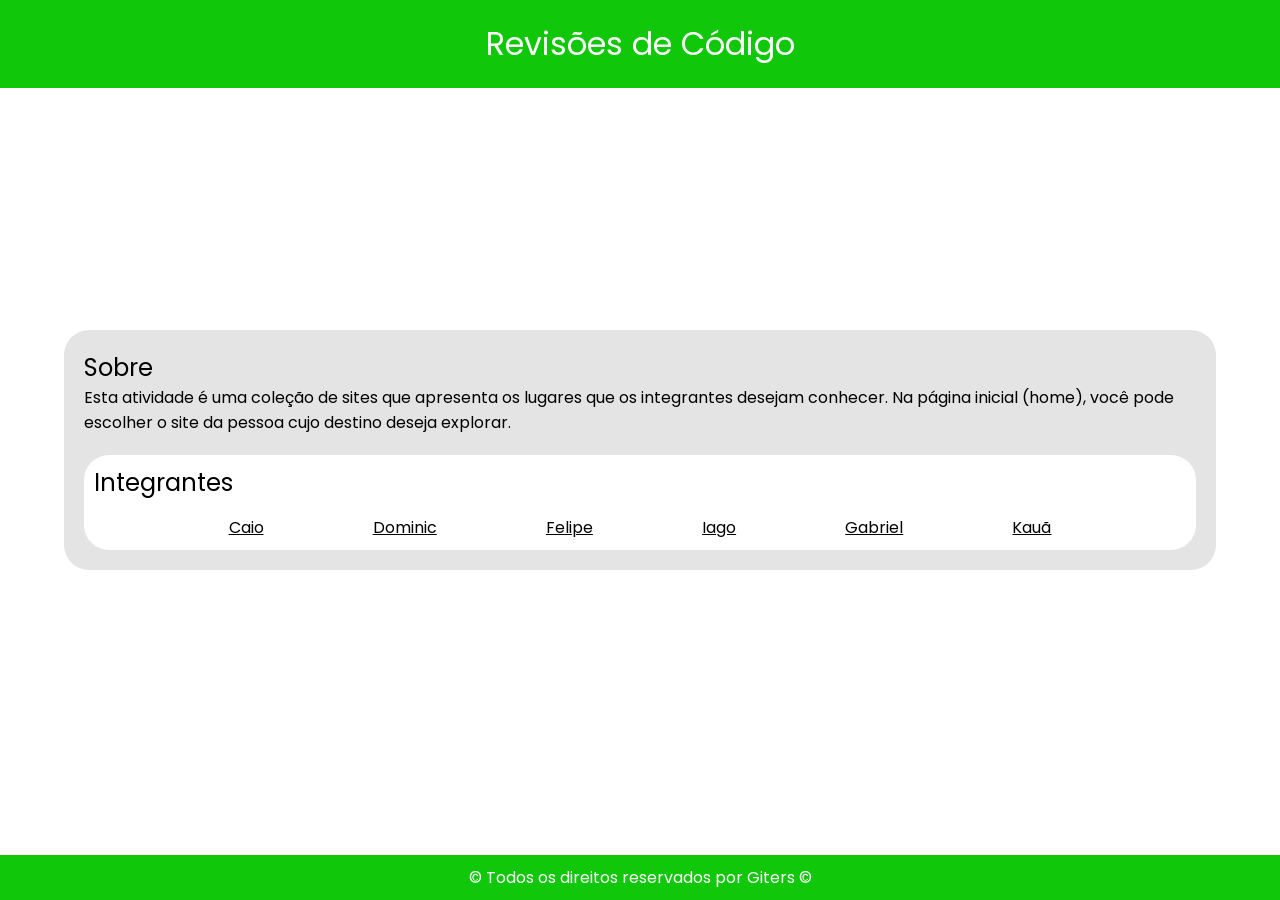
<file: index.html>
<!DOCTYPE html>
<html lang="pt-BR">
<head>
    <meta charset="UTF-8">
    <meta name="viewport" content="width=device-width, initial-scale=1.0">
    <title>CodeReview</title>
    <link rel="preconnect" href="https://fonts.googleapis.com">
    <link rel="preconnect" href="https://fonts.gstatic.com" crossorigin>
    <link href="https://fonts.googleapis.com/css2?family=Poppins:wght@300;400;500;600;700;800;900&display=swap" rel="stylesheet">
    <link rel="stylesheet" href="assets/style/style.css">
</head>
<body>
    <header>
        <h1>Revisões de Código</h1>
    </header>
    <main>
        <h2>Sobre</h2>
        <p>Esta atividade é uma coleção de sites que apresenta os lugares que os integrantes desejam conhecer. Na página inicial (home), você pode escolher o site da pessoa cujo destino deseja explorar.</p>
        <div id="integrantes">
            <h2>Integrantes</h2>
            <ul>
                <a href="caioFranca.html"><li>Caio</li></a>
                <a href="DominicVitorino.html"><li>Dominic</li></a>
                <a href="felipeAugusto.html"><li>Felipe</li></a>
                <a href="IagoDiniz.html"><li>Iago</li></a>
                <a href="GabrielAndozia.html"><li>Gabriel</li></a>
                <a href="kauaRibeiro.html"><li>Kauã</li></a>
            </ul>
        </div>
    </main>
    <footer>
        <p>&copy; Todos os direitos reservados por Giters &copy;</p>
    </footer>
</body>
</html>
</file>
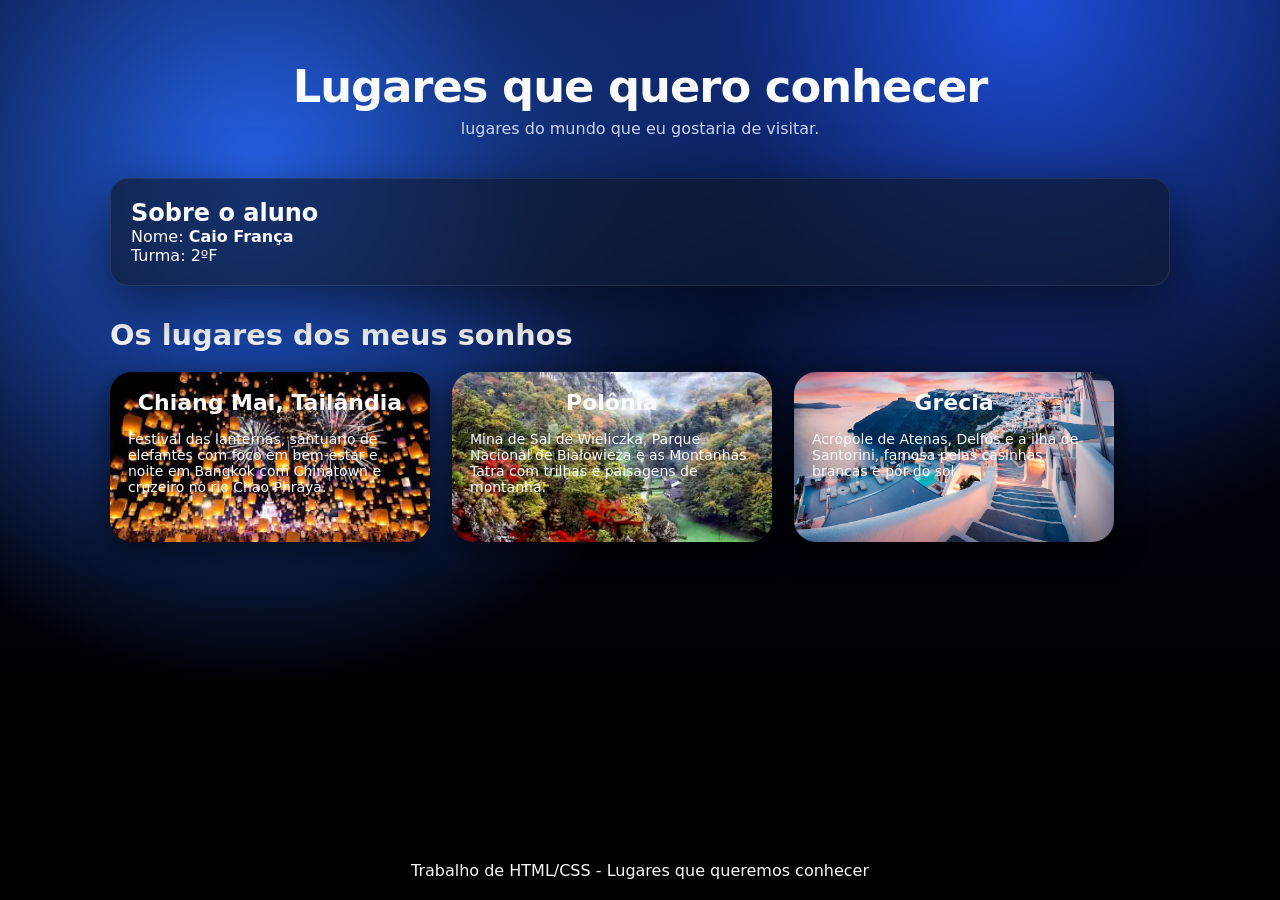
<file: caio.html>
<!DOCTYPE html>
<html lang="pt-BR">
<head>
    <meta charset="UTF-8">
    <title>Lugar que quero conhecer</title>
    <link rel="stylesheet" href="/assets/style/caio.css">
</head>
<body>

<header>
    <h1>Lugares que quero conhecer</h1>
    <p>lugares do mundo que eu gostaria de visitar.</p>
</header>

<main>
  <section id="aluno">
    <h2>Sobre o aluno</h2>
    <p>Nome: <strong>Caio França</strong></p>
    <p>Turma: 2ºF</p>
  </section>

  <section id="lugares">
    <h2>Os lugares dos meus sonhos</h2>

    <div class="cards-container">
      <article class="card" data-lugar="tailandia">
        <div class="card-image" style="background-image: url('images/tailandia.jpg');"></div>
        <div class="card-content">
          <h3>Chiang Mai, Tailândia</h3>
          <p>
            Festival das lanternas, santuário de elefantes com foco em bem-estar
            e noite em Bangkok com Chinatown e cruzeiro no rio Chao Phraya.
          </p>
        </div>
      </article>

      <article class="card" data-lugar="polonia">
        <div class="card-image" style="background-image: url('images/polonia.jpg');"></div>
        <div class="card-content">
          <h3>Polônia</h3>
          <p>
            Mina de Sal de Wieliczka, Parque Nacional de Białowieża e as
            Montanhas Tatra com trilhas e paisagens de montanha.
          </p>
        </div>
      </article>

      <article class="card" data-lugar="grecia">
        <div class="card-image" style="background-image: url('images/grecia.jpeg');"></div>
        <div class="card-content">
          <h3>Grécia</h3>
          <p>
            Acrópole de Atenas, Delfos e a ilha de Santorini, famosa pelas
            casinhas brancas e pôr do sol.
          </p>
        </div>
      </article>
    </div>
  </section>
</main>


<footer>
    <p>Trabalho de HTML/CSS - Lugares que queremos conhecer</p>
</footer>

</body>
</html>
</file>
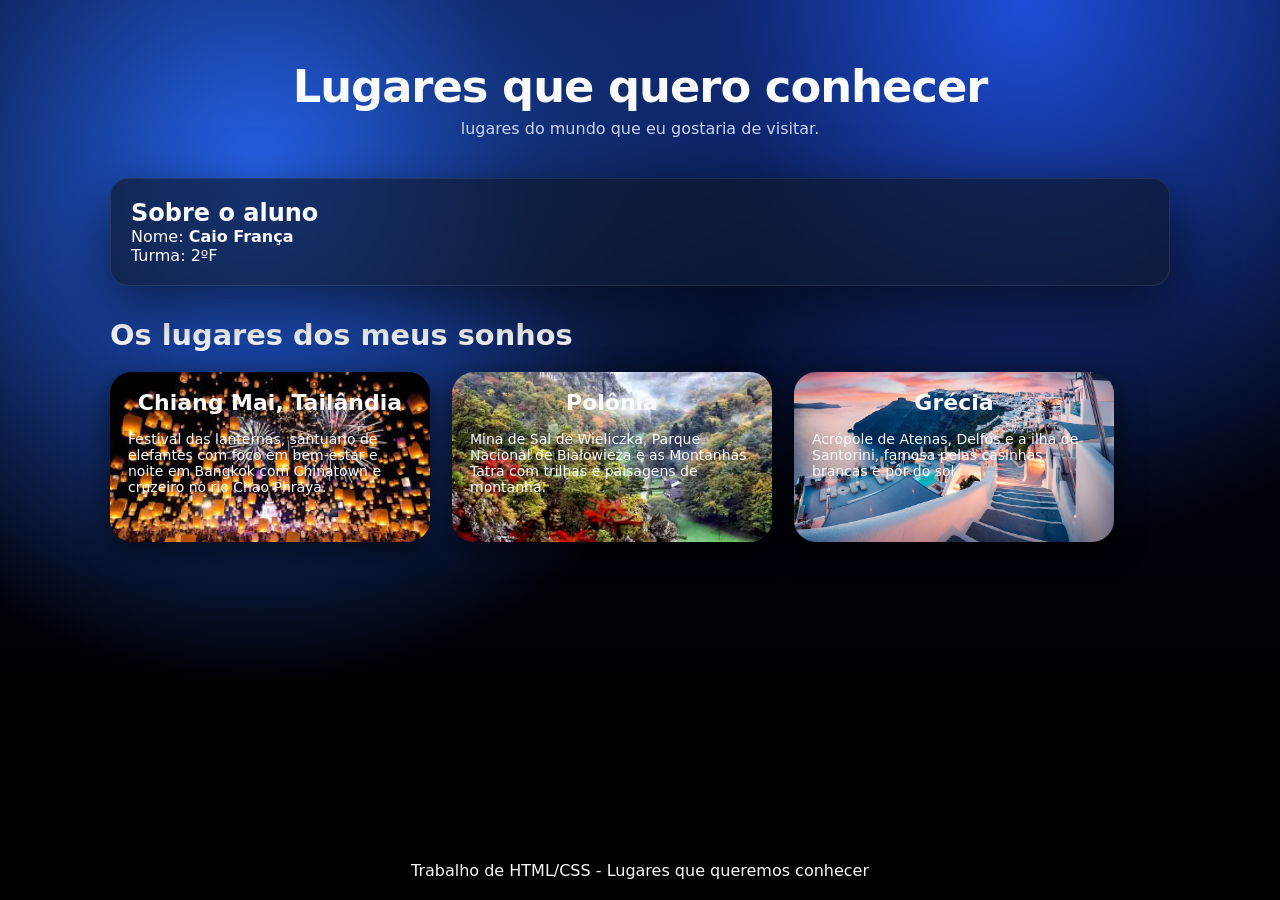
<file: caioFranca.html>
<!DOCTYPE html>
<html lang="pt-BR">
<head>
    <meta charset="UTF-8">
    <title>Lugar que quero conhecer</title>
    <link rel="stylesheet" href="assets/style/caio.css">
</head>
<body>

<header>
    <h1>Lugares que quero conhecer</h1>
    <p>lugares do mundo que eu gostaria de visitar.</p>
</header>

<main>
  <section id="aluno">
    <h2>Sobre o aluno</h2>
    <p>Nome: <strong>Caio França</strong></p>
    <p>Turma: 2ºF</p>
  </section>

  <section id="lugares">
    <h2>Os lugares dos meus sonhos</h2>

    <div class="cards-container">
      <article class="card" data-lugar="tailandia">
        <div class="card-image" style="background-image: url('assets/images/tailandia.jpg');"></div>
        <div class="card-content">
          <h3>Chiang Mai, Tailândia</h3>
          <p>
            Festival das lanternas, santuário de elefantes com foco em bem-estar
            e noite em Bangkok com Chinatown e cruzeiro no rio Chao Phraya.
          </p>
        </div>
      </article>

      <article class="card" data-lugar="polonia">
        <div class="card-image" style="background-image: url('assets/images/polonia.jpg');"></div>
        <div class="card-content">
          <h3>Polônia</h3>
          <p>
            Mina de Sal de Wieliczka, Parque Nacional de Białowieża e as
            Montanhas Tatra com trilhas e paisagens de montanha.
          </p>
        </div>
      </article>

      <article class="card" data-lugar="grecia">
        <div class="card-image" style="background-image: url('assets/images/grecia.jpeg');"></div>
        <div class="card-content">
          <h3>Grécia</h3>
          <p>
            Acrópole de Atenas, Delfos e a ilha de Santorini, famosa pelas
            casinhas brancas e pôr do sol.
          </p>
        </div>
      </article>
    </div>
  </section>
</main>


<footer>
    <p>Trabalho de HTML/CSS - Lugares que queremos conhecer</p>
</footer>

</body>
</html>
</file>
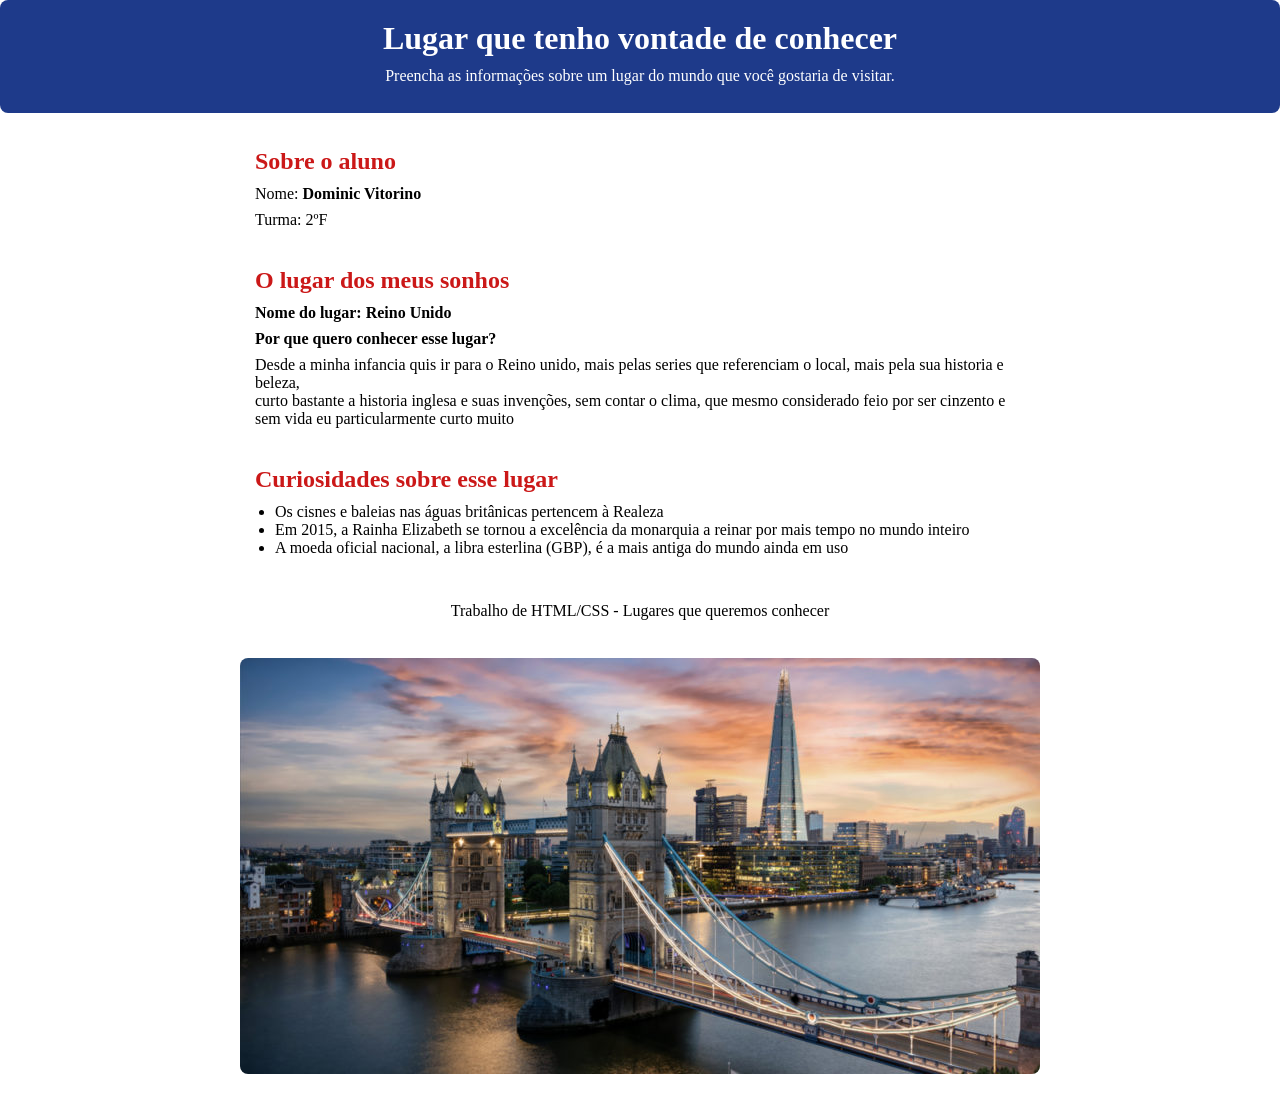
<file: DominicVitorino.html>
<!DOCTYPE html>
<html lang="pt-BR">
<head>
    <meta charset="UTF-8">
    <title>Lugar que quero conhecer</title>
    <link rel="stylesheet" href="assets/style/DominicVitorino.css">
</head>
<body>

<header>
    <h1>Lugar que tenho vontade de conhecer</h1>
    <p>Preencha as informações sobre um lugar do mundo que você gostaria de visitar.</p>
</header>

<main>
    <section id="aluno">
        <h2>Sobre o aluno</h2>
        <p>Nome: <strong>Dominic Vitorino</strong></p>
        <p>Turma: 2ºF</p>
    </section>

    <section id="lugar">
        <h2>O lugar dos meus sonhos</h2>
        <p><strong>Nome do lugar: Reino Unido</strong></p>
        <p><strong>Por que quero conhecer esse lugar?</strong></p>
        <p>
            Desde a minha infancia quis ir para o Reino unido, mais pelas series que referenciam o local, mais pela sua historia e beleza,
            <br>curto bastante a historia inglesa e suas invenções, sem contar o clima, que mesmo considerado feio por ser cinzento e sem vida eu particularmente curto muito
        </p>
    </section>

    <section id="curiosidades">
        <h2>Curiosidades sobre esse lugar</h2>
        <ul>
            <li>Os cisnes e baleias nas águas britânicas pertencem à Realeza</li>
            <li>Em 2015, a Rainha Elizabeth se tornou a excelência da monarquia a reinar por mais tempo no mundo inteiro</li>
            <li>A moeda oficial nacional, a libra esterlina (GBP), é a mais antiga do mundo ainda em uso</li>
        </ul>
    </section>
</main>

<footer>
    <p>Trabalho de HTML/CSS - Lugares que queremos conhecer</p>
</footer>

<img src="assets/images/reino_unido_muito_top.jpg" alt="">

</body>
</html>
</file>
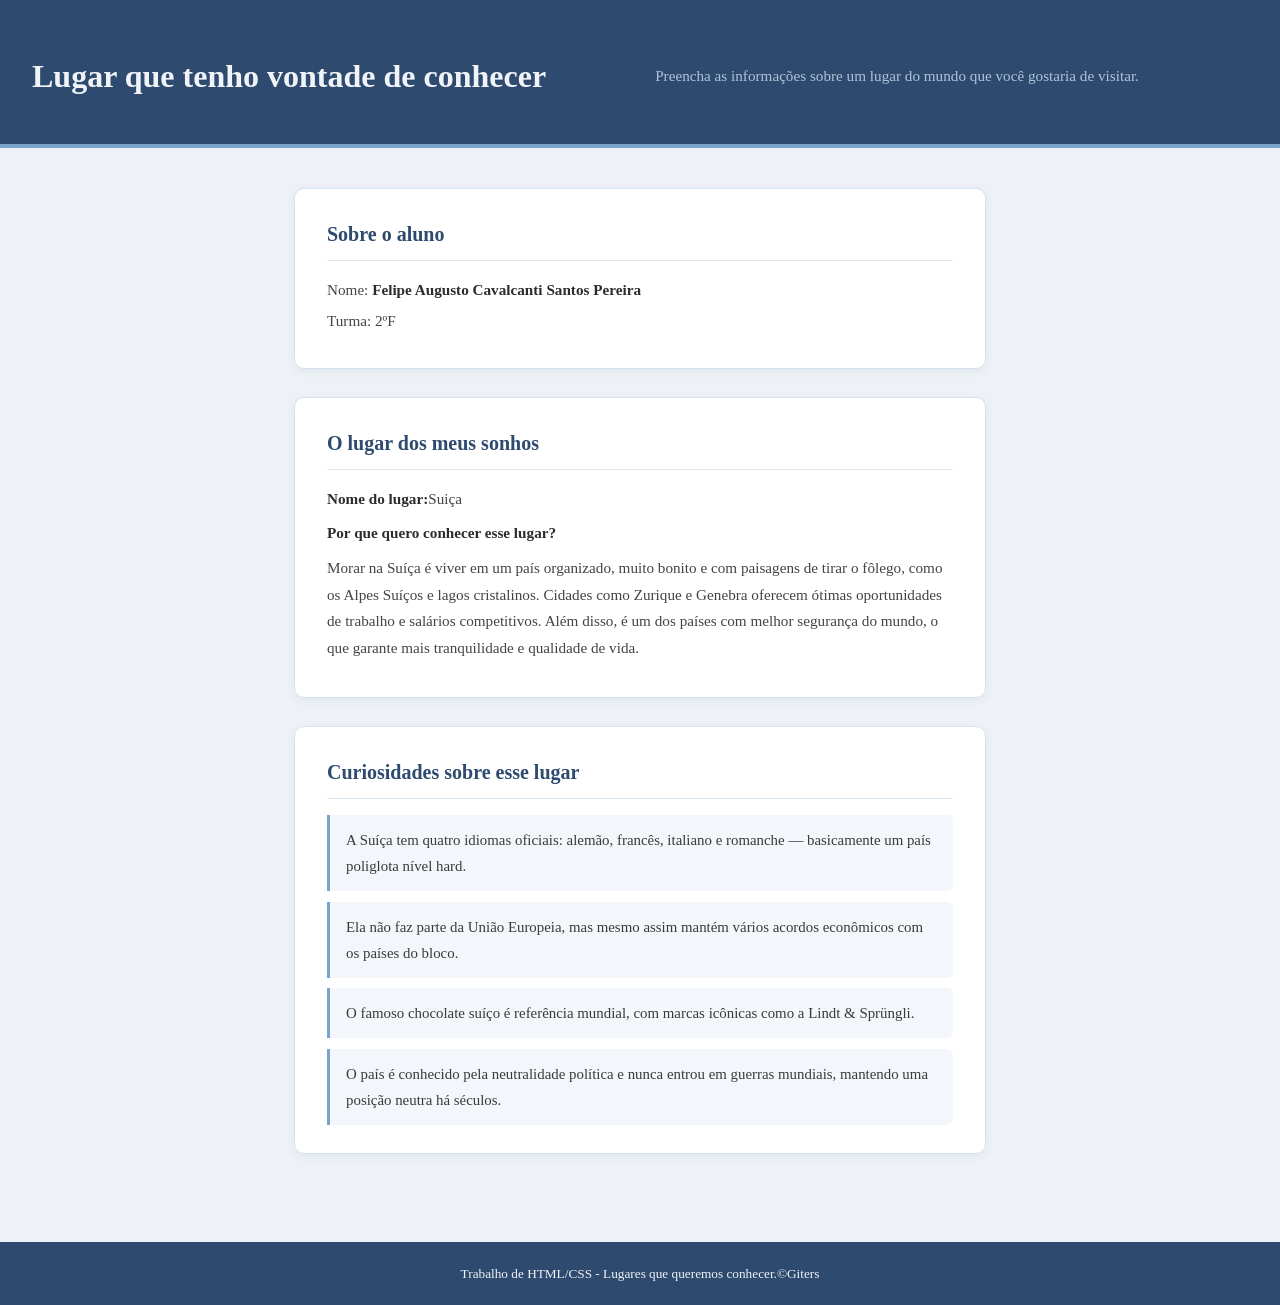
<file: felipe-augusto.html>
<!DOCTYPE html>
<html lang="en">
<head>
    <meta charset="UTF-8">
    <meta name="viewport" content="width=device-width, initial-scale=1.0">
    <link rel="stylesheet" href="assets/style/felipe-augusto.css">
    <title>Felipe Augusto</title>
</head>
<body>
    <header>
        <h1>Lugar que tenho vontade de conhecer</h1>
        <p>Preencha as informações sobre um lugar do mundo que você gostaria de visitar.</p>
    </header>
    <main>
        <section id="aluno">
            <h2>Sobre o aluno</h2>
            <p>Nome: <strong>Felipe Augusto Cavalcanti Santos Pereira</strong></p>
            <p>Turma: 2ºF</p>
        </section>
    
        <section id="lugar">
            <h2>O lugar dos meus sonhos</h2>
            <p><strong>Nome do lugar:</strong>Suiça</p>
            <p><strong>Por que quero conhecer esse lugar?</strong></p>
            <p>
                Morar na Suíça é viver em um país organizado, muito bonito e com paisagens de tirar o fôlego, como os Alpes Suíços e lagos cristalinos.
                Cidades como Zurique e Genebra oferecem ótimas oportunidades de trabalho e salários competitivos. 
                Além disso, é um dos países com melhor segurança do mundo, o que garante mais tranquilidade e qualidade de vida.
            </p>
        </section>
    
        <section id="curiosidades">
            <h2>Curiosidades sobre esse lugar</h2>
            <ul>
                <li>A Suíça tem quatro idiomas oficiais: alemão, francês, italiano e romanche — basicamente um país poliglota nível hard.</li>
                <li>Ela não faz parte da União Europeia, mas mesmo assim mantém vários acordos econômicos com os países do bloco.</li>
                <li>O famoso chocolate suíço é referência mundial, com marcas icônicas como a Lindt & Sprüngli.</li>
                <li>O país é conhecido pela neutralidade política e nunca entrou em guerras mundiais, mantendo uma posição neutra há séculos.</li>
            </ul>
        </section>
    </main>

    <footer>
        <p>Trabalho de HTML/CSS - Lugares que queremos conhecer.&copy;Giters</p>
    </footer>
</body>
</html>
</file>
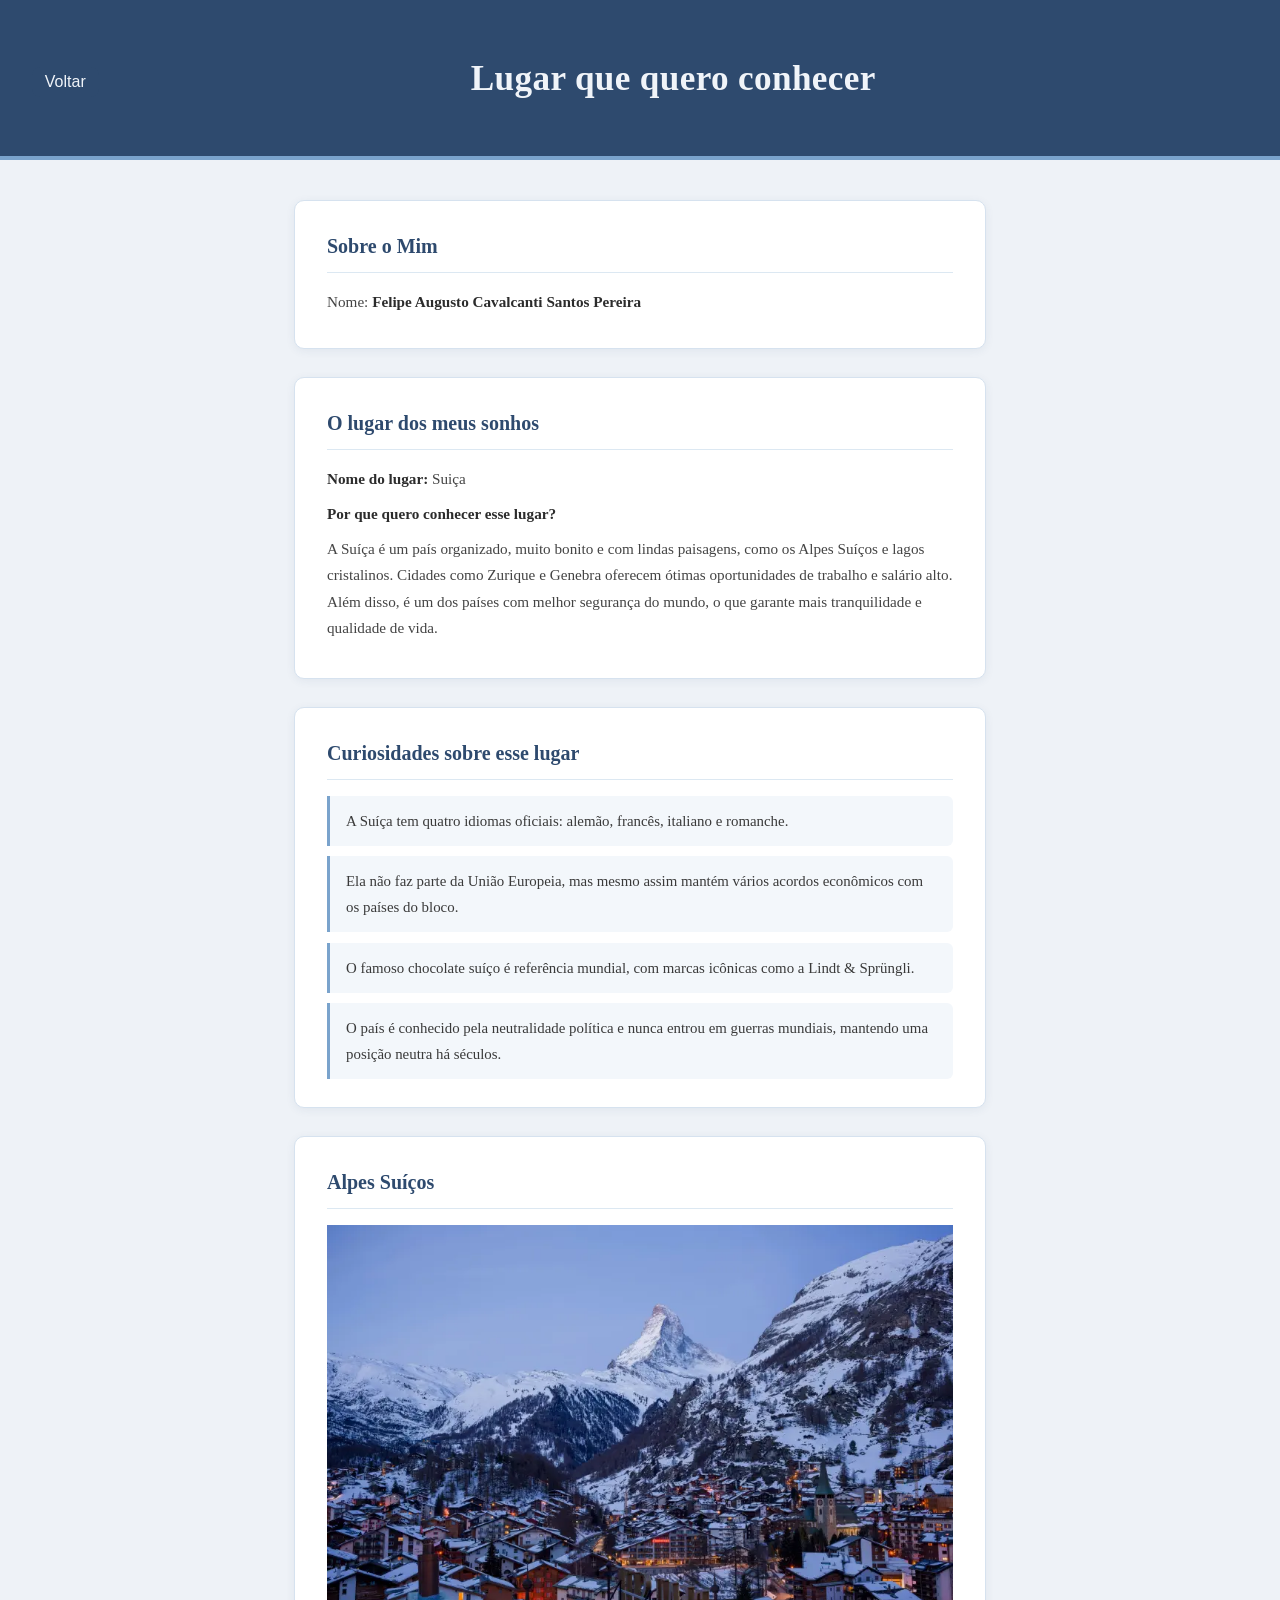
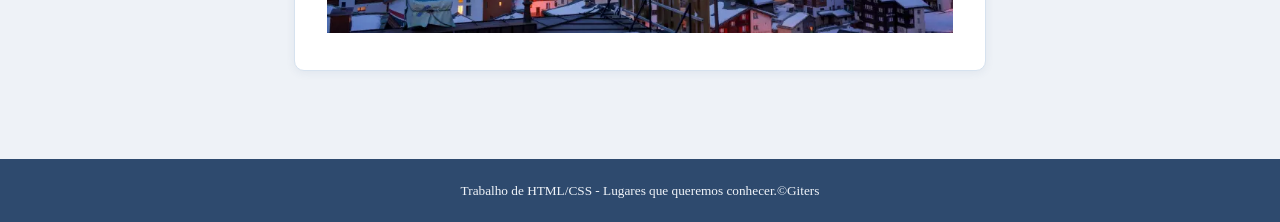
<file: felipeAugusto.html>
<!DOCTYPE html>
<html lang="en">
<head>
    <meta charset="UTF-8">
    <meta name="viewport" content="width=device-width, initial-scale=1.0">
    <link rel="stylesheet" href="assets/style/felipe-augusto.css">
    <title>Felipe Augusto</title>
</head>
<body>
    <header>
        <div id="titulo">
            <a href="index.html">
                <button>Voltar</button>
            </a>
            <h1>Lugar que quero conhecer</h1>
        </div>
       
    </header>
    <main>
        <section id="aluno">
            <h2>Sobre o Mim</h2>
            <p>Nome: <strong>Felipe Augusto Cavalcanti Santos Pereira</strong></p>
        </section>
    
        <section id="lugar">
            <h2>O lugar dos meus sonhos</h2>
            <p><strong>Nome do lugar:</strong> Suiça</p>
            <p><strong>Por que quero conhecer esse lugar?</strong></p>
            <p>
                A Suíça é um país organizado, muito bonito e com lindas paisagens, como os Alpes Suíços e lagos cristalinos.
                Cidades como Zurique e Genebra oferecem ótimas oportunidades de trabalho e salário alto. 
                Além disso, é um dos países com melhor segurança do mundo, o que garante mais tranquilidade e qualidade de vida.
            </p>
        </section>
    
        <section id="curiosidades">
            <h2>Curiosidades sobre esse lugar</h2>
            <ul>
                <li>A Suíça tem quatro idiomas oficiais: alemão, francês, italiano e romanche.</li>
                <li>Ela não faz parte da União Europeia, mas mesmo assim mantém vários acordos econômicos com os países do bloco.</li>
                <li>O famoso chocolate suíço é referência mundial, com marcas icônicas como a Lindt & Sprüngli.</li>
                <li>O país é conhecido pela neutralidade política e nunca entrou em guerras mundiais, mantendo uma posição neutra há séculos.</li>
            </ul>
        </section>
        <section>
            <h2>Alpes Suíços</h2>
            <img src="assets/images/alpe-suico.png" alt="">
        </section>
    </main>

    <footer>
        <p>Trabalho de HTML/CSS - Lugares que queremos conhecer.&copy;Giters</p>
    </footer>
</body>
</html>
</file>
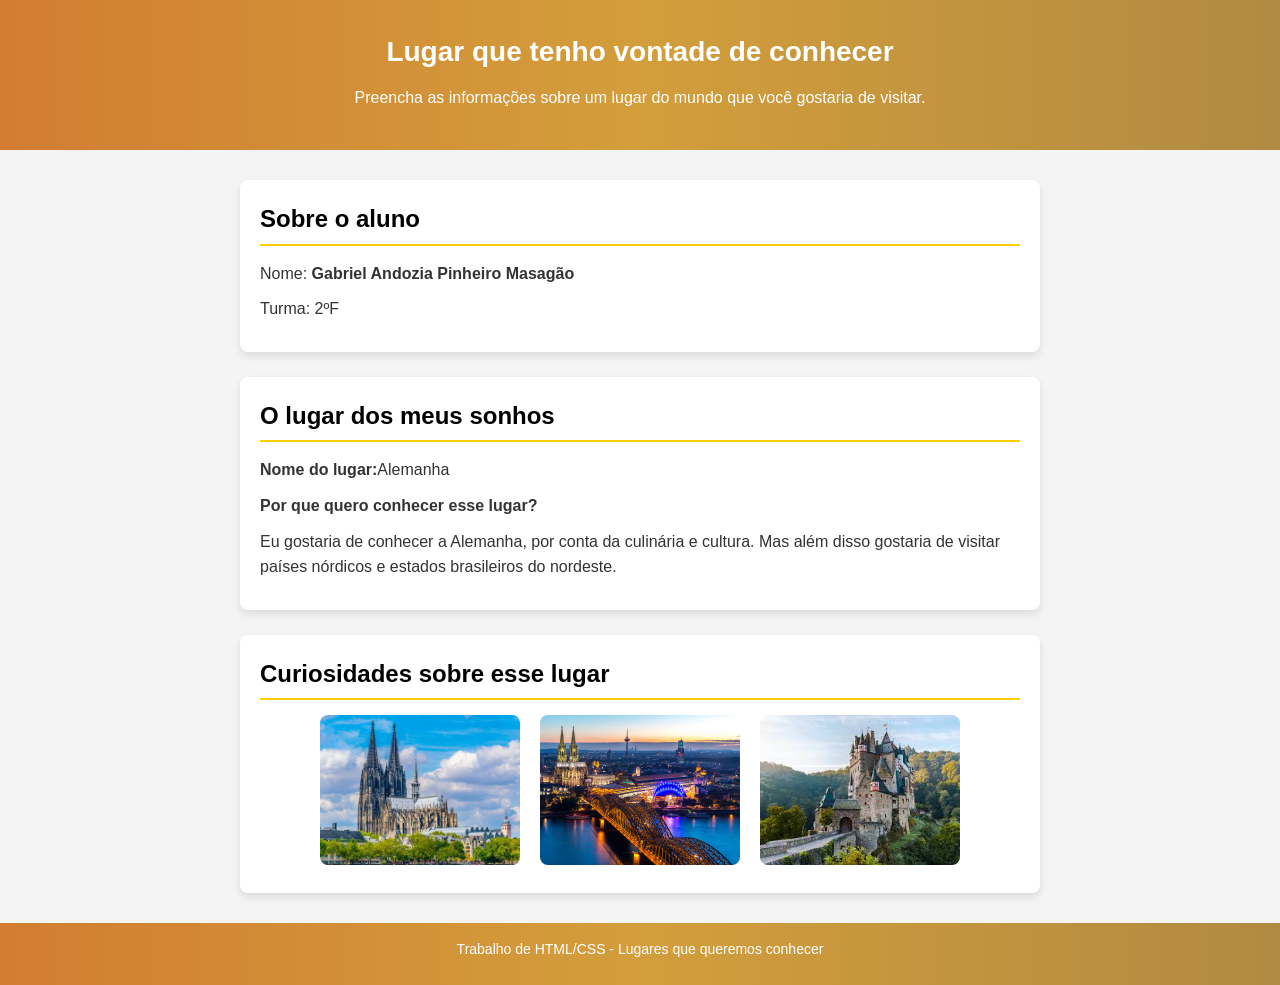
<file: GabrielAndozia.html>
<!DOCTYPE html>
<html lang="pt-BR">
<head>
    <meta charset="UTF-8">
    <title>Lugar que quero conhecer</title>
    <link rel="stylesheet" href="assets/style/GabrielAndozia.css">
</head>
<body>

<header>
    <h1>Lugar que tenho vontade de conhecer</h1>
    <p>Preencha as informações sobre um lugar do mundo que você gostaria de visitar.</p>
</header>

<main>
    <section id="aluno">
        <h2>Sobre o aluno</h2>
        <p>Nome: <strong>Gabriel Andozia Pinheiro Masagão</strong></p>
        <p>Turma: 2ºF</p>
    </section>

    <section id="lugar">
        <h2>O lugar dos meus sonhos</h2>
        <p><strong>Nome do lugar:</strong>Alemanha</p>
        <p><strong>Por que quero conhecer esse lugar?</strong></p>
        <p>
            Eu gostaria de conhecer a Alemanha, por conta da culinária e cultura. Mas além disso gostaria de visitar países nórdicos e estados brasileiros do nordeste.
        </p>
    </section>

    <section id="curiosidades">
        <h2>Curiosidades sobre esse lugar</h2>
        <ul>
            <li><img src="assets/images/castelo.webp" alt=""  width="100px" > </li>
            <li><img src="assets/images/ponto.jpg" alt=""></li>
            <li><img src="assets/images/casteloVdd.jpg" alt=""></li>
        </ul>
    </section>
</main>

<footer>
    <p>Trabalho de HTML/CSS - Lugares que queremos conhecer</p>
</footer>

</body>
</html>
</file>
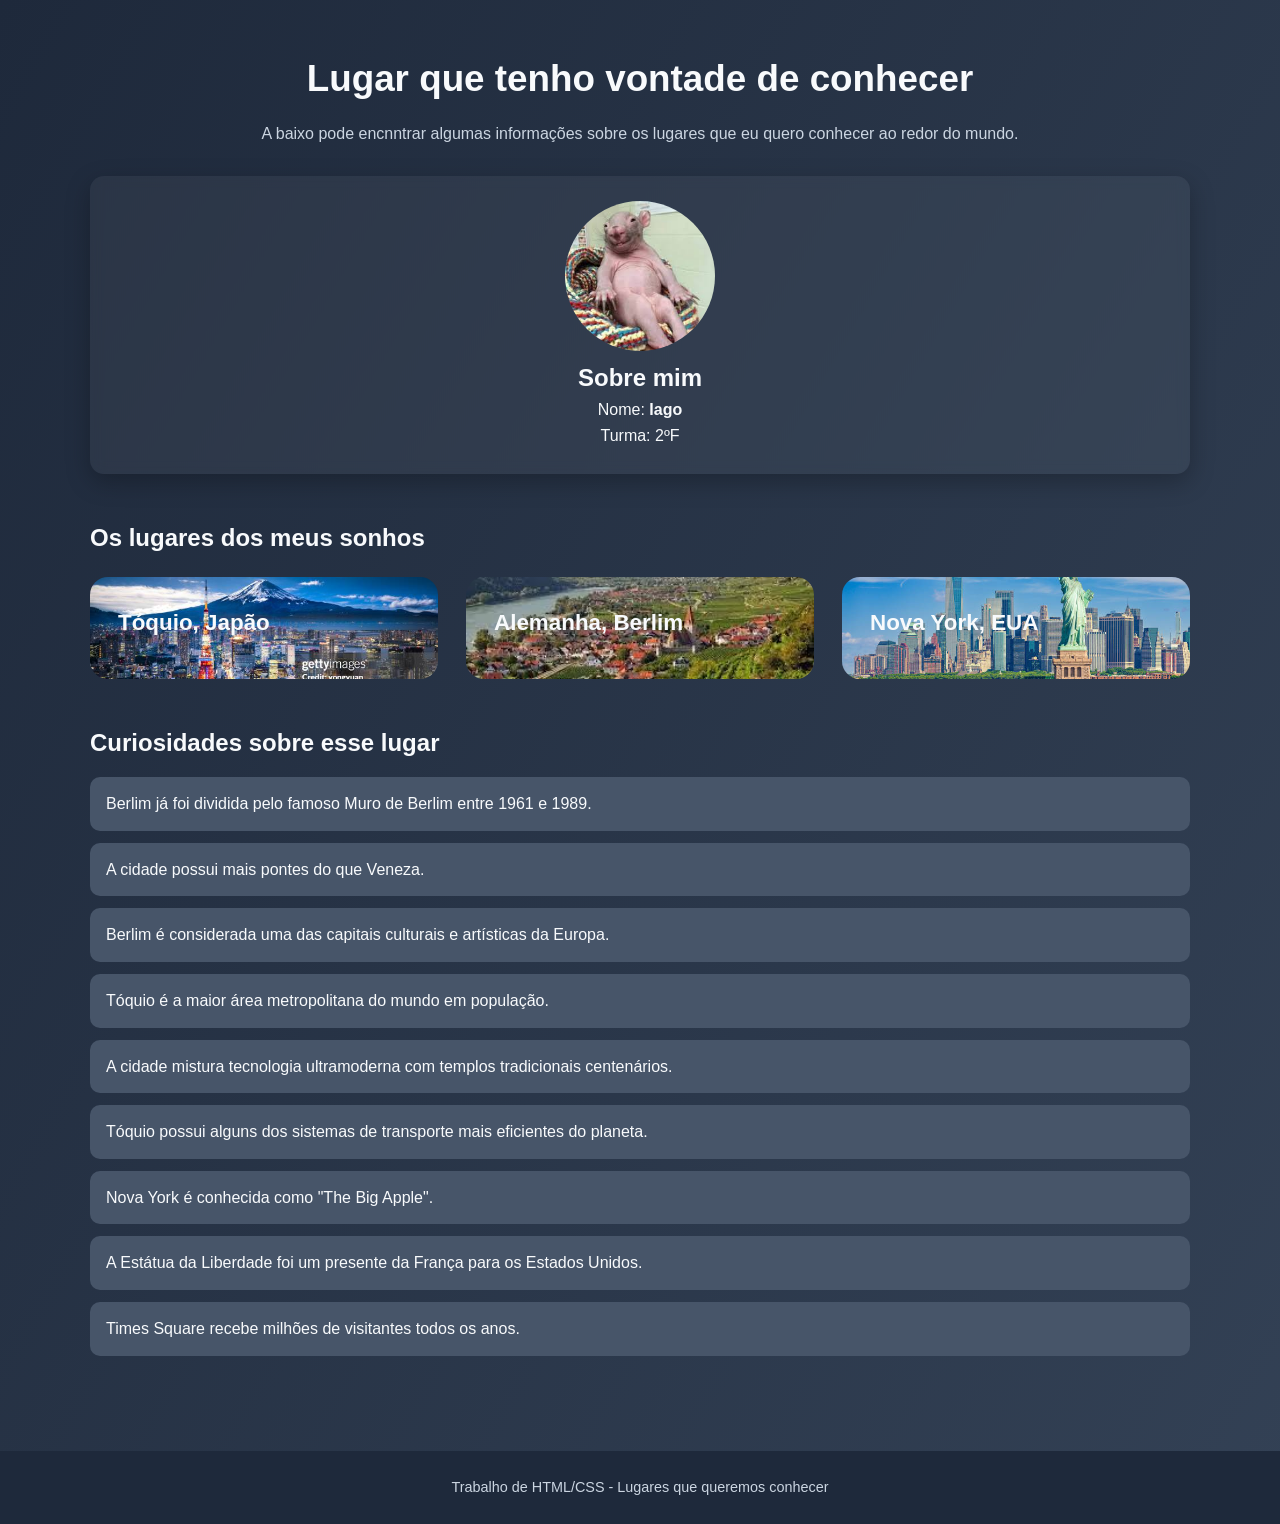
<file: IagoDiniz.html>
<!DOCTYPE html>
<html lang="pt-BR">
<head>
    <meta charset="UTF-8">
    <title>Lugar que quero conhecer</title>
    <link rel="stylesheet" href="assets/style/IagoDiniz.css">
</head>
<body>

<header>
    <h1>Lugar que tenho vontade de conhecer</h1>
    <p>A baixo pode encnntrar algumas informações sobre os lugares que eu quero conhecer ao redor  do mundo.</p>
</header>

<main>
    <section id="aluno">
        <img id="imagem" src="assets/images/gabiru.jpg" alt="">
        <h2>Sobre mim</h2>
        <p>Nome: <strong>Iago</strong></p>
        <p>Turma: 2ºF</p>
        <audio autoplay>
            <source id="" src="assets/images/ReelAudio-66290.mp3" type="audio/mpeg">
        </audio>
        
    </section>

    <section id="lugar">
        <h2>Os lugares dos meus sonhos</h2>
    
        <div class="cards-container">
    
            <div style=" background-image: url('assets/images/toquio.jpg');
            background-size: cover;
            background-position: center;
            background-repeat: no-repeat;"  class="card">
                <h3>Tóquio, Japão</h3>
                <p>
                    Quero conhecer Tóquio por causa da tecnologia avançada,
                    da cultura tradicional japonesa e da culinária incrível.
                    Também gostaria de visitar templos e bairros famosos.
                </p>
            </div>
    
            <div style=" background-image: url('assets/images/download.jpg');
            background-size: cover;
            background-position: center;
            background-repeat: no-repeat;" class="card">
                <h3>Alemanha, Berlim</h3>
                <p>
                    Sempre quis conhecer Paris por causa da arquitetura,
                    museus famosos e da atmosfera romântica da cidade.
                </p>
            </div>
    
            <div style=" background-image: url('assets/images/ny.jpg');
            background-size: cover;
            background-position: center;
            background-repeat: no-repeat;" class="card">
                <h3>Nova York, EUA</h3>
                <p>
                    Nova York me chama atenção pelos arranha-céus,
                    pela Times Square e pela diversidade cultural.
                </p>
            </div>
    
        </div>
    </section>

    <section  id="curiosidades">
        <h2>Curiosidades sobre esse lugar</h2>
        <ul>
            <li>Berlim já foi dividida pelo famoso Muro de Berlim entre 1961 e 1989.</li>
            <li>A cidade possui mais pontes do que Veneza.</li>
            <li>Berlim é considerada uma das capitais culturais e artísticas da Europa.</li>
            <li>Tóquio é a maior área metropolitana do mundo em população.</li>
            <li>A cidade mistura tecnologia ultramoderna com templos tradicionais centenários.</li>
            <li>Tóquio possui alguns dos sistemas de transporte mais eficientes do planeta.</li>
            <li>Nova York é conhecida como "The Big Apple".</li>
            <li>A Estátua da Liberdade foi um presente da França para os Estados Unidos.</li>
            <li>Times Square recebe milhões de visitantes todos os anos.</li>
        </ul>
    </section>
</main>

<footer>
    <p>Trabalho de HTML/CSS - Lugares que queremos conhecer</p>
</footer>
<script>
    window.addEventListener("load", function () {
        document.getElementById("musica").play();
    });
</script>
</body>
</html>
</file>
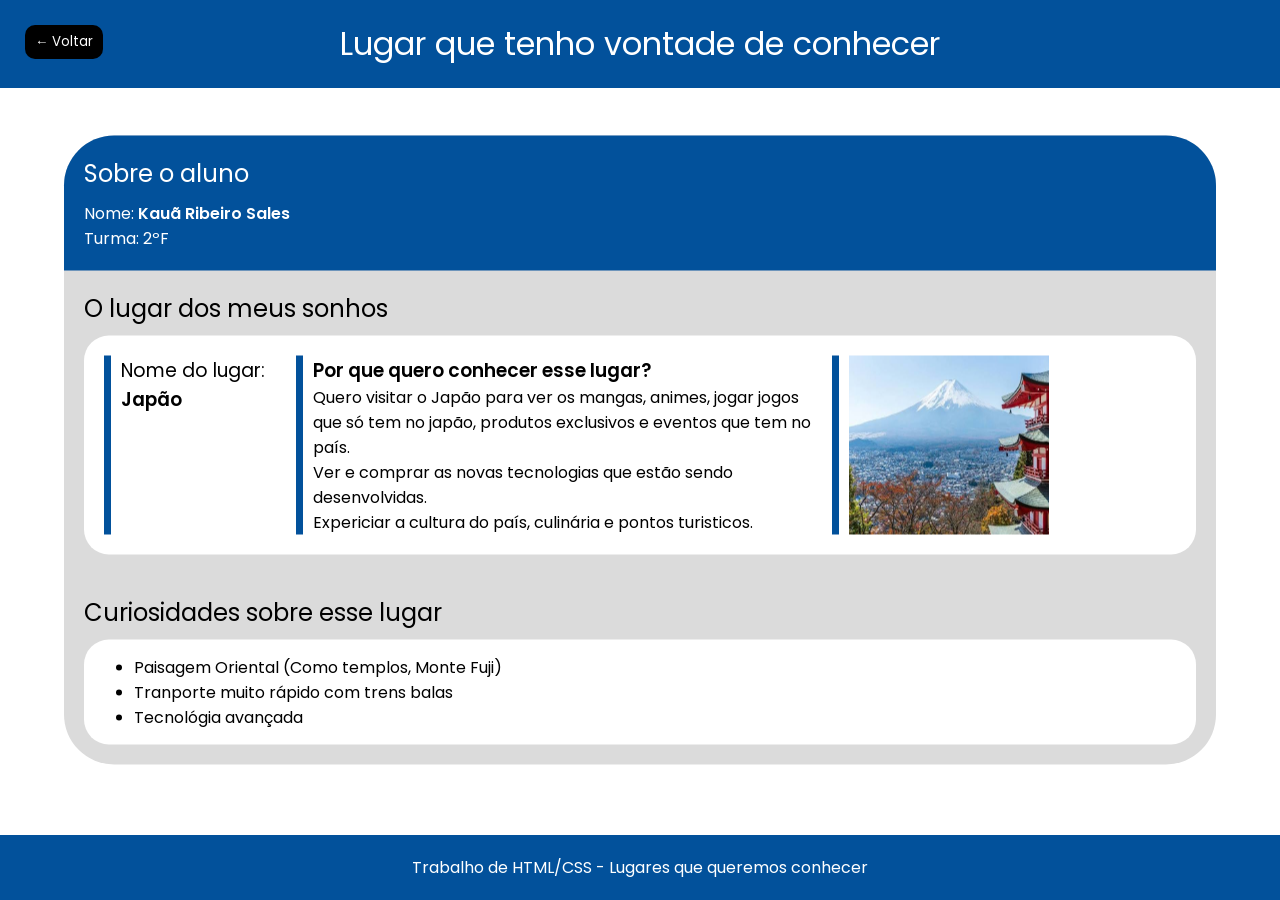
<file: kauaRibeiro.html>
<!DOCTYPE html>
<html lang="pt-BR">
<head>
    <meta charset="UTF-8">
    <title>Lugar que quero conhecer</title>
    <link rel="preconnect" href="https://fonts.googleapis.com">
    <link rel="preconnect" href="https://fonts.gstatic.com" crossorigin>
    <link href="https://fonts.googleapis.com/css2?family=Poppins:wght@300;400;500;600;700;800;900&display=swap" rel="stylesheet">
    <link rel="stylesheet" href="assets/style/styleKauaRibeiro.css">
</head>
<body>

<header>
    <a href="index.html"><button>← Voltar</button></a>
    <h1>Lugar que tenho vontade de conhecer</h1>
</header>

<main>
    <section id="aluno" class="secoes">
        <h2>Sobre o aluno</h2>
        <p>Nome: <strong>Kauã Ribeiro Sales</strong></p>
        <p>Turma: 2ºF</p>
    </section>

    <section id="lugar" class="secoes">
        <h2>O lugar dos meus sonhos</h2>
        <div id="infos-lugar">
            <div class="infos">
                <div class="barra"></div>
                <h3>Nome do lugar: <strong>Japão</strong></h3>
            </div>
            <div class="infos">
                <div class="barra"></div>
                <div id="sobre-lugar">
                    <h3><strong>Por que quero conhecer esse lugar?</strong></h3>
                    <p>
                        Quero visitar o Japão para ver os mangas, animes, jogar jogos que só tem no japão, produtos exclusivos e eventos que tem no país.
                        <br>
                        Ver e comprar as novas tecnologias que estão sendo desenvolvidas.
                        <br>
                        Expericiar a cultura do país, culinária e pontos turisticos.
                    </p>
                </div>
            </div>
            <div class="infos">
                <div class="barra"></div>
                <img src="assets/images/monte-fuji.jpg" alt="" width="200px">
            </div>
        </div>
    </section>

    <section id="curiosidades" class="secoes">
        <h2>Curiosidades sobre esse lugar</h2>
        <ul>
            <li>Paisagem Oriental (Como templos, Monte Fuji)</li>
            <li>Tranporte muito rápido com trens balas</li>
            <li>Tecnológia avançada</li>
        </ul>
    </section>
</main>

<footer>
    <p>Trabalho de HTML/CSS - Lugares que queremos conhecer</p>
</footer>

</body>
</html>
</file>
<file: assets/style/style.css>
:root {
    --corAzul: rgb(2, 81, 155);
}
* {
    margin: 0;
    padding: 0;
    font-weight: 400;
    font-family: 'Poppins';
    text-decoration: none;
    box-sizing: border-box;
}
body, html {
    width: 100%;
    height: 100%;
}
strong {
    font-weight: 600;
}
header {
    color: white;
    text-align: center;
    padding: 20px;
    background-color: rgb(16, 199, 10);
}
main {
    background-color: rgb(228, 228, 228);
    border-radius: 25px;
    position: absolute;
    top: 50%;
    left: 50%;
    transform: translate(-50%, -50%);
    width: 90%;
    padding: 20px;
}
footer {
    position: absolute;
    bottom: 0;
    background-color: rgb(16, 199, 10);
    width: 100%;
    padding: 10px;
    color: white;
    text-align: center;
}

#integrantes {
    margin-top: 20px;
    background-color: white;
    border-radius: 25px;
    padding: 10px;
}
#integrantes h2 {
    margin-bottom: 15px;
}
#integrantes ul {
    display: flex;
    justify-content: center;
    gap: 10%;
    list-style: none;
    padding: 0;
    margin: 0;
}
#integrantes a {
    text-decoration: underline;
    color: black;
    transition: 0.5s;
}
#integrantes a:hover {
    color: rgb(16, 199, 10);
}
</file>
<file: assets/style/caio.css>
*{
    box-sizing:border-box;
    margin:0;
    padding:0;
}

body{
    font-family:system-ui,-apple-system,BlinkMacSystemFont,"Segoe UI",sans-serif;

    background:
    radial-gradient(circle at 20% 20%, #2563eb 0%, transparent 40%),
    radial-gradient(circle at 80% 0%, #1d4ed8 0%, transparent 40%),
    linear-gradient(#020617,#000);

    color:#f9fafb;
    min-height:100vh;
}

/* HEADER */
header{
    text-align:center;
    padding:60px 20px 20px;
}

header h1{
    font-size:2.8rem;
    font-weight:800;
    letter-spacing:-1px;
}

header p{
    margin-top:6px;
    color:#cbd5f5;
}

/* MAIN */
main{
    max-width:1100px;
    margin:auto;
    padding:20px;
    flex: 1;
}

/* BOX ALUNO */
#aluno{
    background:rgba(15,23,42,0.65);
    backdrop-filter:blur(10px);
    border:1px solid rgba(255,255,255,0.08);

    border-radius:18px;
    padding:20px;

    box-shadow:0 20px 60px rgba(0,0,0,0.6);

    margin-bottom:32px;

    transition:0.3s;
}


/* TITULO SEÇÃO */
#lugares h2{
    font-size:1.8rem;
    margin-bottom:20px;
    font-weight:700;
}

/* CARDS CONTAINER */
.cards-container{
    display:flex;
    gap:22px;
    flex-wrap:wrap;
}

/* CARD */
.card{
    position:relative;

    width:320px;
    height:170px;

    border-radius:22px;

    overflow:hidden;

    cursor:pointer;

    background:#0f172a;

    box-shadow:
    0 10px 30px rgba(0,0,0,0.6);

    transition:0.35s;
}

/* IMAGEM */
.card-image{
    position:absolute;
    inset:0;

    background-size:cover;
    background-position:center;

    transition:0.4s;
}

/* GRADIENTE */
.card::before{
    position:absolute;
    inset:0;
    transition:0.3s;
}

/* CONTEÚDO */
.card-content{
    position:absolute;
    padding:18px;
    display:flex;
    flex-direction:column;
}

/* TITULO */
.card-content h3{
    margin: auto;
    font-size:22px;
    font-weight:700;
}

/* TEXTO */
.card-content p{
    margin-top:6px;
    font-size:14px;

    transform:translateY(10px);

    transition:0.3s;
}

/* HOVER */
.card:hover{
  transform:translateY(-8px) scale(1.02);

  box-shadow:
  0 20px 60px rgba(0,0,0,0.8);
}

.card:hover .card-image{
  transform:scale(1.1);
}

.card:hover .card-content p{
  opacity:1;
  transform:translateY(0);
}

/* FOOTER */
footer{
    background-color:#000;
    position: absolute;
    bottom: 0;
    width: 100%;
    text-align:center;
    padding:20px;
    margin: auto;
}
</file>
<file: assets/style/DominicVitorino.css>
*{
    margin: 0;
    padding: 0;
    box-sizing: border-box;
}

header{
    background-color: #1e3a8a;
    color: white;
    padding: 20px;
    text-align: center;
    margin-bottom: 20px;
    border-radius: 8px;
}

main{
    max-width: 800px;
    margin: auto;
}

section{
    padding: 15px;
}

h1{
    margin-bottom: 10px;
}

h2{
    margin-bottom: 10px;
    color: #cb1818;
}


p{
    margin-bottom: 8px;
}

ul{
    margin-left: 20px;
}

footer{
    text-align: center;
    margin-top: 20px;
    padding: 10px;
    border-radius: 8px;
}

img{
    display: block;
    margin: 20px auto;
    max-width: 800px;
    width: 100%;
    border-radius: 8px;
}
</file>
<file: assets/style/felipe-augusto.css>
@import url('https://fonts.googleapis.com/css2?family=Playfair+Display:wght@400;700&family=Lato:wght@300;400;700&display=swap');


* {
  margin: 0;
  padding: 0;
  box-sizing: border-box;
}

body {
  font-family:Georgia, 'Times New Roman', Times, serif;
  background-color: #eef2f7;
  color: #2c2c2c;
  line-height: 1.75;
}


header {
  background-color: #2e4a6e;
  color: #f0f4f9;
  padding: 3rem 2rem 2.5rem;
  display: flex;
  align-items: center;
  border-bottom: 4px solid #7aa3cc;
}

#titulo {
  display: flex;
  align-items: center;
  width: 100%;
}

#titulo button {
  background-color: #2e4a6e;
  border: none;
  color: #f0f4f9;
  font-size: 1rem;
  cursor: pointer;
  border-radius: 0.5rem;
  padding: 0.4rem 0.8rem;
  transition: all 0.2s;
}
#titulo button:hover{
  background-color: #f0f4f9;
  color: #2e4a6e;
}
a{
  text-decoration: none;
}
#titulo h1 {
  flex: 1;
  font-size: 2.2rem;
  font-weight: 700;
  margin-bottom: 0.4rem;
  letter-spacing: 0.01em;
  text-align: center;
}


header p {
  font-weight: 300;
  font-size: 0.95rem;
  color: #b0c4d8;
  max-width: 500px;
  margin: 0 auto;
}


main {
  max-width: 740px;
  margin: 2.5rem auto;
  padding: 0 1.5rem 3rem;
  display: flex;
  flex-direction: column;
  gap: 1.75rem;
}


section {
  background-color: #ffffff;
  border: 1px solid #d6e2ef;
  border-radius: 10px;
  padding: 1.75rem 2rem;
  box-shadow: 0 2px 10px rgba(46, 74, 110, 0.07);
}

section h2 {
  font-size: 1.25rem;
  font-weight: 700;
  color: #2e4a6e;
  margin-bottom: 1rem;
  padding-bottom: 0.5rem;
  border-bottom: 1px solid #dce8f2;
}


#aluno p {
  font-size: 0.95rem;
  color: #444444;
  margin-bottom: 0.3rem;
}

#aluno p strong {
  color: #2c2c2c;
}

#lugar p {
  font-size: 0.95rem;
  color: #444444;
  margin-bottom: 0.5rem;
}

#lugar p strong {
  color: #2c2c2c;
}


#curiosidades ul {
  list-style: none;
  padding: 0;
  display: flex;
  flex-direction: column;
  gap: 0.65rem;
}

#curiosidades ul li {
  padding: 0.75rem 1rem;
  background-color: #f3f7fb;
  border-left: 3px solid #7aa3cc;
  border-radius: 0 6px 6px 0;
  font-size: 0.93rem;
  color: #3a3a3a;
}


footer {
  text-align: center;
  padding: 1.25rem 1rem;
  background-color: #2e4a6e;
  color: #f0f4f9;
  font-size: 0.83rem;
  font-weight: 300;
}

img{
  width: 100%;
}
</file>
<file: assets/style/GabrielAndozia.css>
* {
    margin: 0;
    padding: 0;
    box-sizing: border-box;
}

body {
    font-family: Arial, Helvetica, sans-serif;
    background-color: #f4f4f4;
    color: #333;
    line-height: 1.6;
}

header {
    background: linear-gradient(to right, #d27d32, #d39e3b, #b18a42);
    color: white;
    text-align: center;
    padding: 30px 20px;
}

header h1 {
    margin-bottom: 10px;
    font-size: 28px;
}

main {
    width: 800px;
    margin: 30px auto;
}

section {
    background-color: white;
    padding: 20px;
    margin-bottom: 25px;
    border-radius: 8px;
    box-shadow: 0 4px 8px rgba(0, 0, 0, 0.1);
}

section h2 {
    margin-bottom: 15px;
    color: #000000;
    border-bottom: 2px solid #ffce00;
    padding-bottom: 5px;
}

p {
    margin-bottom: 10px;
}

#curiosidades ul {
    list-style: none;
    display: flex;
    gap: 20px;
    justify-content: center;
    flex-wrap: wrap;
}

#curiosidades img {
    width: 200px;
    height: 150px;
    object-fit: cover;
    border-radius: 8px;
    transition: transform 0.3s ease, box-shadow 0.3s ease;
}

#curiosidades img:hover {
    transform: scale(1.05);
    box-shadow: 0 6px 12px rgba(0, 0, 0, 0.2);
}

footer {
    background: linear-gradient(to right, #d27d32,#d39e3b, #b18a42);;
    color: white;
    text-align: center;
    padding: 15px;
    margin-top: 30px;
    font-size: 14px;
}
</file>
<file: assets/style/IagoDiniz.css>
* {
    margin: 0;
    padding: 0;
    box-sizing: border-box;
}

body {
    font-family: 'Segoe UI', Tahoma, Geneva, Verdana, sans-serif;
    background: linear-gradient(120deg, #1e293b, #334155);
    color: #f8fafc;
    min-height: 100vh;
    display: flex;
    flex-direction: column;
    line-height: 1.6;
}

header {
    text-align: center;
    padding: 50px 20px 30px;
    margin: auto;
}

header h1 {
    font-size: 2.3rem;
    font-weight: 600;
    margin-bottom: 12px;
}

header p {
    color: #cbd5e1;
    font-size: 1rem;
}

main {
    flex: 1;
    width: 92%;
    max-width: 1100px;
    margin: 0 auto 50px;
}

#aluno {
    background: rgba(255, 255, 255, 0.05);
    backdrop-filter: blur(6px);
    padding: 25px;
    border-radius: 14px;
    margin-bottom: 45px;
    box-shadow: 0 8px 25px rgba(0, 0, 0, 0.25);
    text-align: center;
}

#lugar,
#curiosidades {
    margin-bottom: 45px;
}

.cards-container {
    display: grid;
    grid-template-columns: repeat(auto-fit, minmax(260px, 1fr));
    gap: 28px;
    margin-top: 20px;
}

.card {
    background: #475569;
    border-radius: 18px;
    padding: 28px;
    cursor: pointer;
    transition: transform 0.35s ease, box-shadow 0.35s ease;
}

.card:hover {
    transform: translateY(-8px);
    box-shadow: 0 18px 35px rgba(0, 0, 0, 0.35);
    
}

.card h3 {
    font-size: 1.4rem;
    font-weight: 600;
    margin-bottom: 10px;
}

.card p {
    opacity: 0;
    max-height: 0;
    overflow: hidden;
    transition: opacity 0.4s ease, max-height 0.4s ease, margin 0.4s ease;
}

.card:hover p {
    opacity: 1;
    max-height: 300px;
    margin-top: 12px;
}

#curiosidades ul {
    list-style: none;
    margin-top: 15px;
}

#curiosidades li {
    background: #475569;
    padding: 14px 16px;
    border-radius: 10px;
    margin-bottom: 12px;
    transition: transform 0.2s ease, background 0.3s ease;
}

#curiosidades li:hover {
    background: #64748b;
    transform: translateX(6px);
}

footer {
    text-align: center;
    padding: 25px 10px;
    background: #1e293b;
    color: #cbd5e1;
    font-size: 0.9rem;
}
#imagem{
    border-radius: 100px;
    width: 150px;
    height: 150px;
    animation: rotacao 2s linear infinite;
    object-fit: cover;
}

  
@keyframes rotacao {
    from {
      transform: rotate(0deg);
    }
    to {
      transform: rotate(360deg);
    }
  }
</file>
<file: assets/style/styleKauaRibeiro.css>
:root {
    --corAzul: rgb(2, 81, 155);
}
* {
    margin: 0;
    padding: 0;
    font-weight: 400;
    font-family: 'Poppins';
    text-decoration: none;
    box-sizing: border-box;
}
body, html {
    width: 100%;
    height: 100%;
}
strong {
    font-weight: 600;
}

header, footer {
    position: absolute;
    width: 100%;
    text-align: center;
    padding: 20px;
    color: white;
    background-color: var(--corAzul);
}
header button {
    position: absolute;
    left: 25px;
    top: 25px;
    width: fit-content;
    padding: 7px 10px;
    border-radius: 10px;
    color: white;
    border: 0px solid transparent;
    background-color: rgb(0, 0, 0);
    transition: 0.5s;
}
header button:hover {
    color: black;
    background-color: white;
}
footer {
    bottom: 0;
}
main {
    position: relative;
    top: 50%;
    left: 50%;
    transform: translate(-50%, -50%);
    display: block;
    width: 90%;
    background-color: rgb(219, 219, 219);
    border-radius: 50px;
}

section {
    padding: 20px;
}

#aluno {
    color: white;
    border-radius: 50px 50px 0px 0px;
    background-color: var(--corAzul);
}

#infos-lugar {
    border-radius: 25px;
    background-color: white;
    padding: 20px;
    display: flex;
    gap: 20px;
}
.secoes h2 {
    margin-top: 0;
    margin-bottom: 10px;
}

.infos {
    gap: 10px;
    display: flex;
    transition: 0.5s;
}
.infos:hover {
    transform: translateY(-10px);
}
.infos:nth-child(1) {
    flex: 1;
}
.infos:nth-child(2) {
    flex: 3;
}
.infos:nth-child(3) {
    flex: 2;
}

.barra {
    min-width: 7px;
    max-width: 7px;
    background-color: var(--corAzul);
}

#curiosidades ul {
    background-color: white;
    padding: 15px 0px;
    border-radius: 25px;
}
#curiosidades li {
    margin-left: 50px;
}

@media (max-width: 900px) {
    #infos-lugar {
        flex-direction: column;
    }
}
</file>
